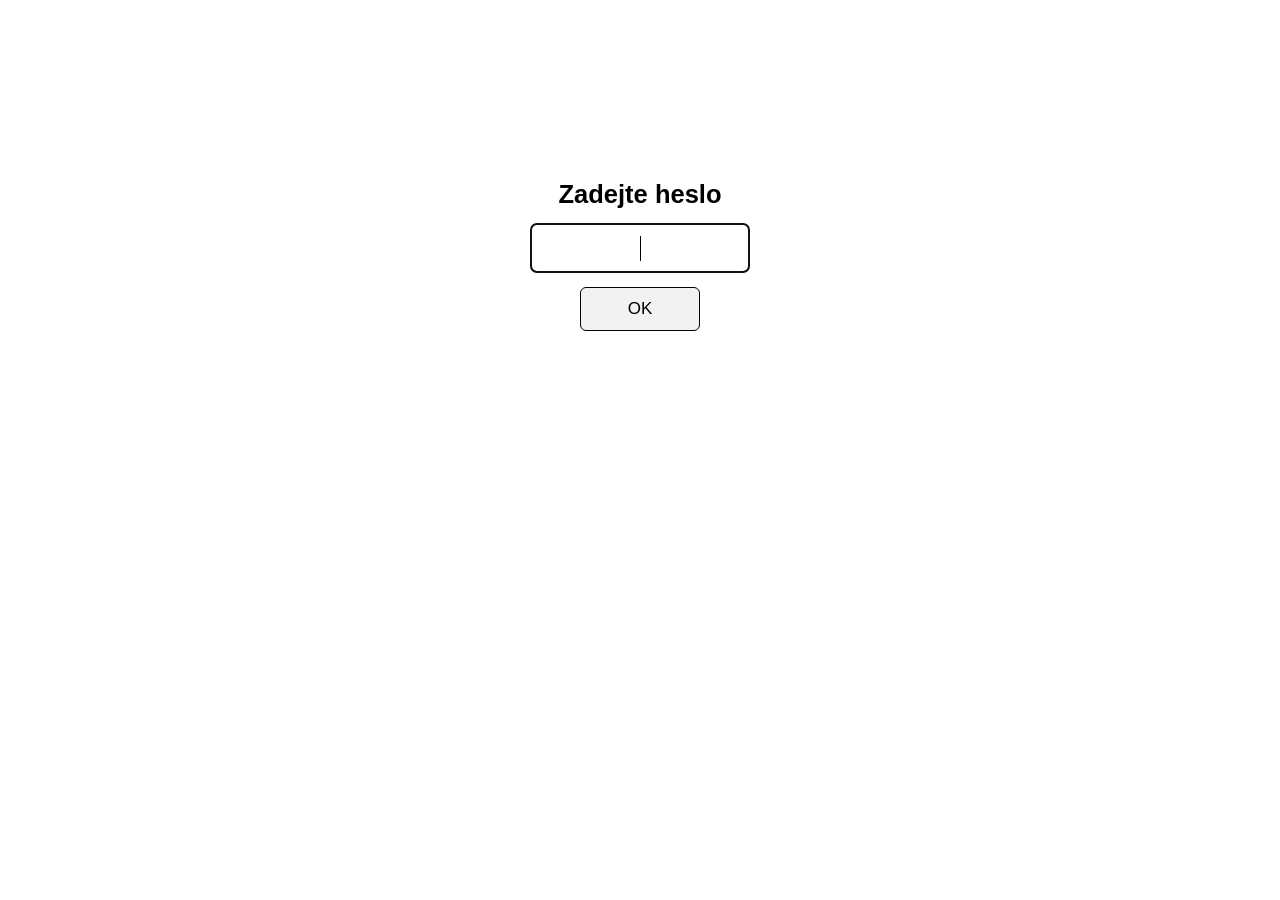
<file: index.html>
<!DOCTYPE html>
<html lang="cs">
<head>
<meta charset="utf-8">
<meta http-equiv="refresh" content="0; url=learn.html">
<title>Learn</title>
</head>
<body>
<a href="learn.html">Pokračovat do aplikace…</a>
</body>
</html>
</file>
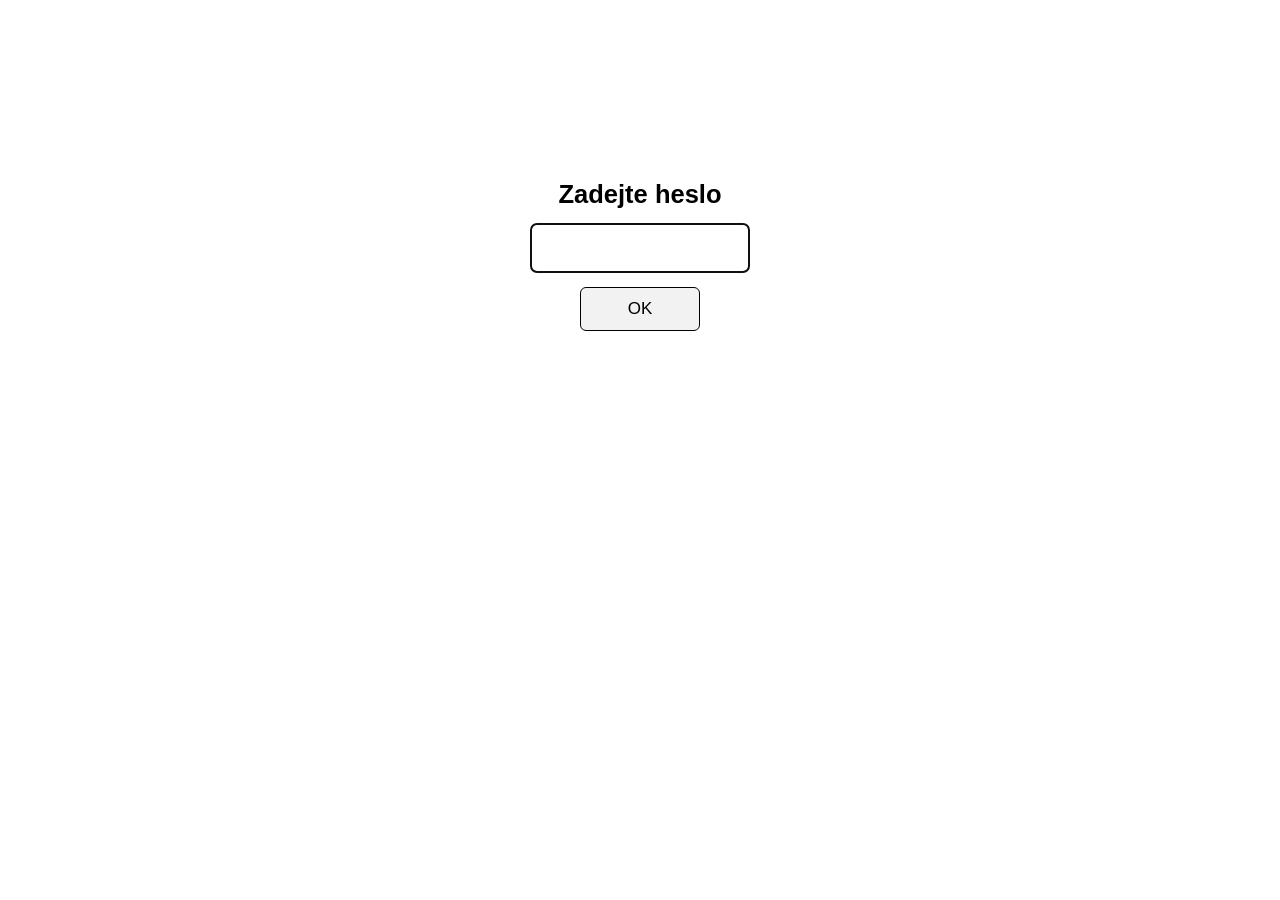
<file: learn.html>
<!DOCTYPE html>
<html lang="cs">
<head>
<meta charset="utf-8">
<meta name="viewport" content="width=device-width, initial-scale=1">
<title>Learn</title>
<link rel="stylesheet" href="files/style.css">
</head>
<body>
<div id="app"><div class="msg">Loading…</div></div>
<script src="files/app.js"></script>
</body>
</html>
</file>
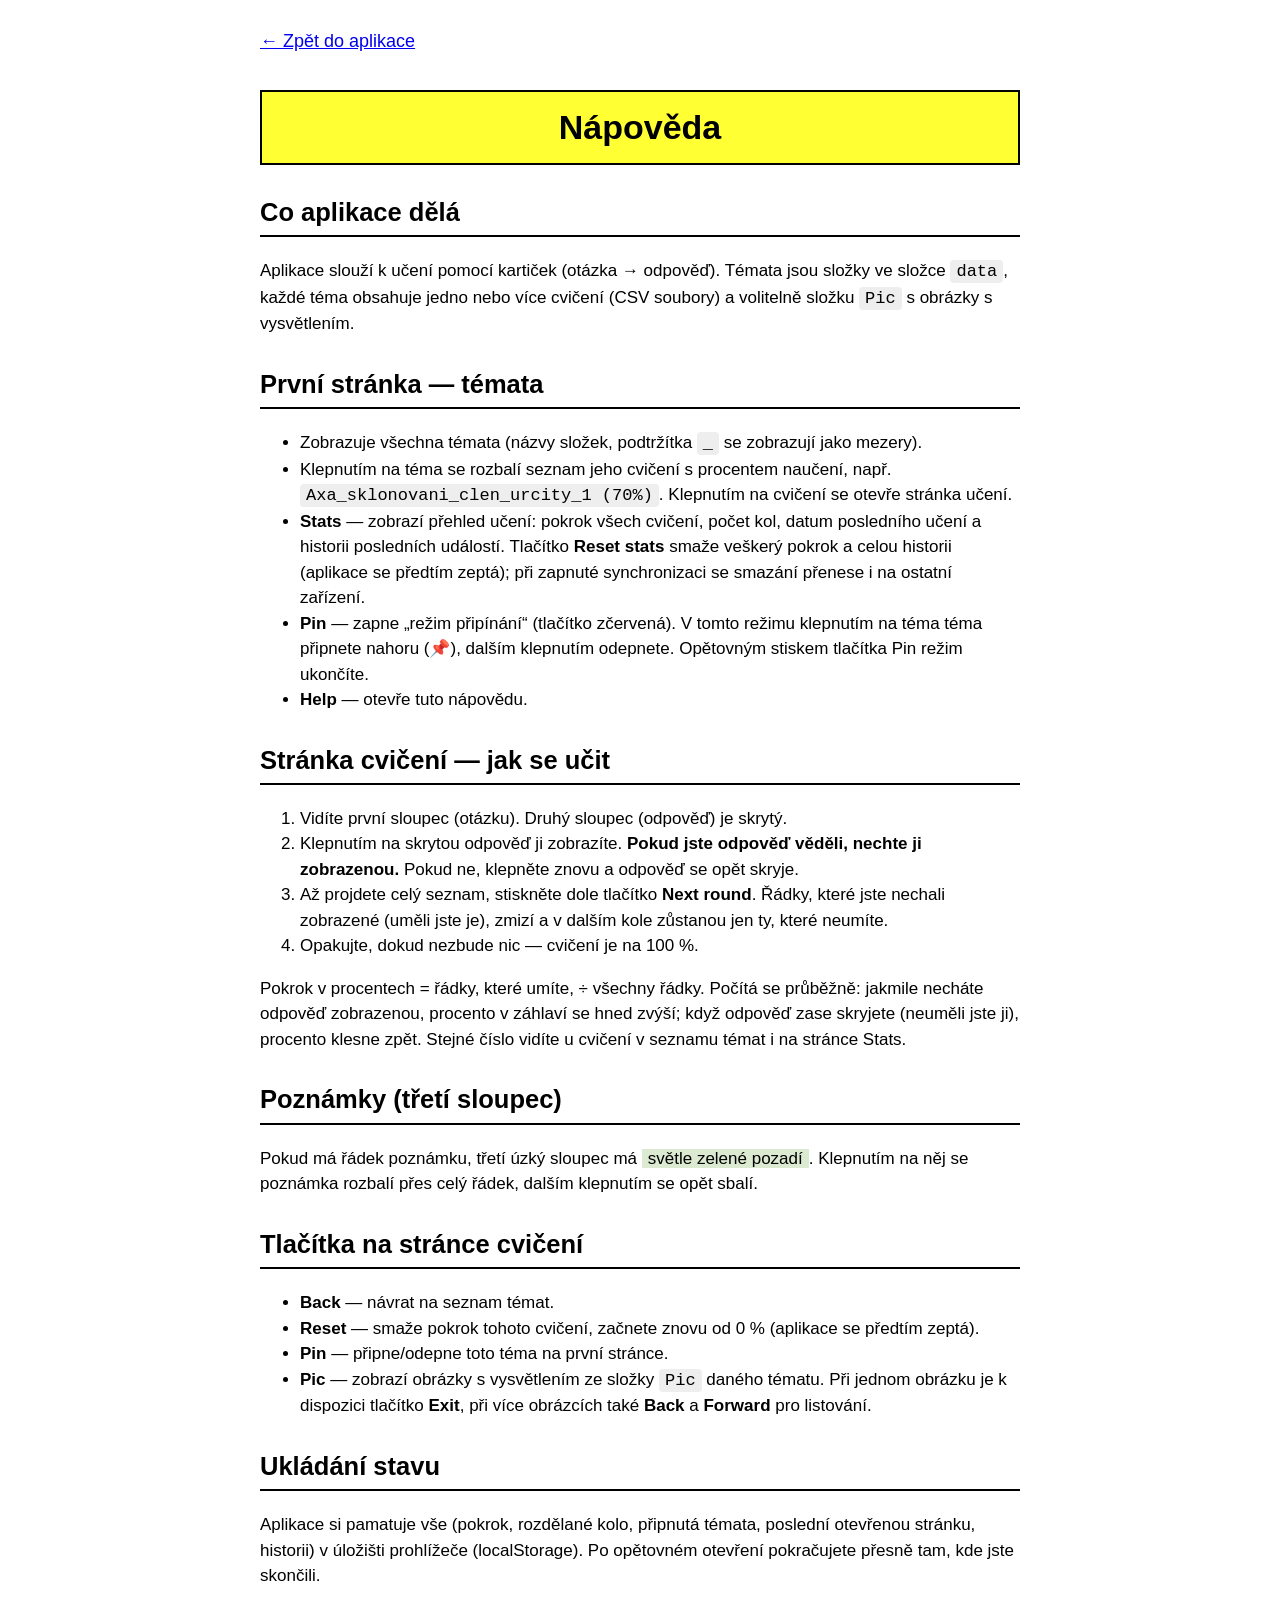
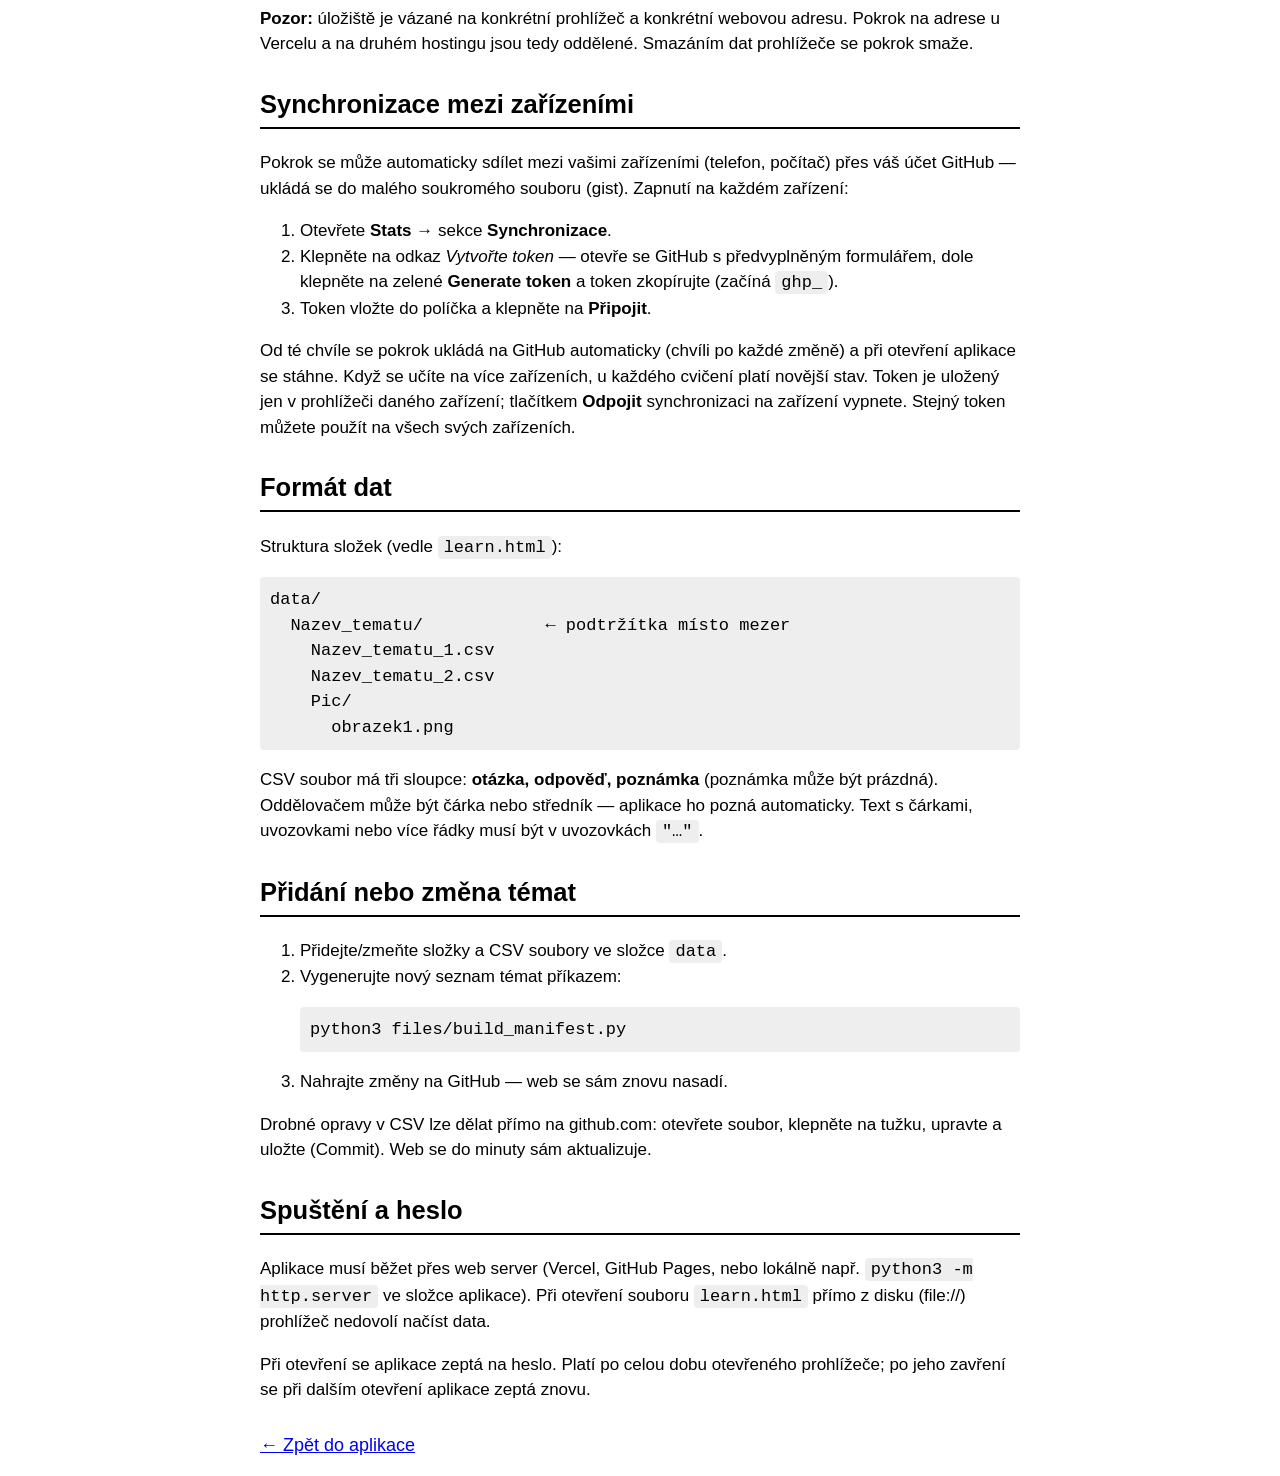
<file: files/help.html>
<!DOCTYPE html>
<html lang="cs">
<head>
<meta charset="utf-8">
<meta name="viewport" content="width=device-width, initial-scale=1">
<title>Nápověda — Learn</title>
<style>
  body { font-family: -apple-system, BlinkMacSystemFont, "Segoe UI", Roboto, Arial, sans-serif;
         font-size: 17px; line-height: 1.5; max-width: 760px; margin: 0 auto; padding: 16px; color: #000; }
  h1 { background: #ffff33; border: 2px solid #000; padding: 10px; text-align: center; }
  h2 { margin-top: 28px; border-bottom: 2px solid #000; padding-bottom: 4px; }
  code, pre { background: #eee; padding: 2px 6px; border-radius: 4px; }
  pre { padding: 10px; overflow-x: auto; }
  .green { background: #dcead2; padding: 0 6px; }
  a.back { display: inline-block; margin: 12px 0; font-size: 18px; }
</style>
</head>
<body>

<a class="back" href="../learn.html">← Zpět do aplikace</a>

<h1>Nápověda</h1>

<h2>Co aplikace dělá</h2>
<p>Aplikace slouží k učení pomocí kartiček (otázka → odpověď). Témata jsou složky ve složce
<code>data</code>, každé téma obsahuje jedno nebo více cvičení (CSV soubory) a volitelně složku
<code>Pic</code> s obrázky s vysvětlením.</p>

<h2>První stránka — témata</h2>
<ul>
  <li>Zobrazuje všechna témata (názvy složek, podtržítka <code>_</code> se zobrazují jako mezery).</li>
  <li>Klepnutím na téma se rozbalí seznam jeho cvičení s procentem naučení, např.
      <code>Axa_sklonovani_clen_urcity_1 (70%)</code>. Klepnutím na cvičení se otevře stránka učení.</li>
  <li><b>Stats</b> — zobrazí přehled učení: pokrok všech cvičení, počet kol, datum posledního učení
      a historii posledních událostí. Tlačítko <b>Reset stats</b> smaže veškerý pokrok a celou
      historii (aplikace se předtím zeptá); při zapnuté synchronizaci se smazání přenese
      i na ostatní zařízení.</li>
  <li><b>Pin</b> — zapne „režim připínání“ (tlačítko zčervená). V tomto režimu klepnutím na téma
      téma připnete nahoru (📌), dalším klepnutím odepnete. Opětovným stiskem tlačítka Pin režim ukončíte.</li>
  <li><b>Help</b> — otevře tuto nápovědu.</li>
</ul>

<h2>Stránka cvičení — jak se učit</h2>
<ol>
  <li>Vidíte první sloupec (otázku). Druhý sloupec (odpověď) je skrytý.</li>
  <li>Klepnutím na skrytou odpověď ji zobrazíte. <b>Pokud jste odpověď věděli, nechte ji zobrazenou.</b>
      Pokud ne, klepněte znovu a odpověď se opět skryje.</li>
  <li>Až projdete celý seznam, stiskněte dole tlačítko <b>Next round</b>. Řádky, které jste nechali
      zobrazené (uměli jste je), zmizí a v dalším kole zůstanou jen ty, které neumíte.</li>
  <li>Opakujte, dokud nezbude nic — cvičení je na 100 %.</li>
</ol>
<p>Pokrok v procentech = řádky, které umíte, ÷ všechny řádky. Počítá se průběžně: jakmile
necháte odpověď zobrazenou, procento v záhlaví se hned zvýší; když odpověď zase skryjete
(neuměli jste ji), procento klesne zpět. Stejné číslo vidíte u cvičení v seznamu témat
i na stránce Stats.</p>

<h2>Poznámky (třetí sloupec)</h2>
<p>Pokud má řádek poznámku, třetí úzký sloupec má <span class="green">světle zelené pozadí</span>.
Klepnutím na něj se poznámka rozbalí přes celý řádek, dalším klepnutím se opět sbalí.</p>

<h2>Tlačítka na stránce cvičení</h2>
<ul>
  <li><b>Back</b> — návrat na seznam témat.</li>
  <li><b>Reset</b> — smaže pokrok tohoto cvičení, začnete znovu od 0 % (aplikace se předtím zeptá).</li>
  <li><b>Pin</b> — připne/odepne toto téma na první stránce.</li>
  <li><b>Pic</b> — zobrazí obrázky s vysvětlením ze složky <code>Pic</code> daného tématu.
      Při jednom obrázku je k dispozici tlačítko <b>Exit</b>, při více obrázcích také
      <b>Back</b> a <b>Forward</b> pro listování.</li>
</ul>

<h2>Ukládání stavu</h2>
<p>Aplikace si pamatuje vše (pokrok, rozdělané kolo, připnutá témata, poslední otevřenou stránku,
historii) v úložišti prohlížeče (localStorage). Po opětovném otevření pokračujete přesně tam, kde
jste skončili.</p>
<p><b>Pozor:</b> úložiště je vázané na konkrétní prohlížeč a konkrétní webovou adresu. Pokrok na
adrese u Vercelu a na druhém hostingu jsou tedy oddělené. Smazáním dat prohlížeče se pokrok smaže.</p>

<!-- ONLINE-ONLY-START -->
<h2>Synchronizace mezi zařízeními</h2>
<p>Pokrok se může automaticky sdílet mezi vašimi zařízeními (telefon, počítač) přes váš účet
GitHub — ukládá se do malého soukromého souboru (gist). Zapnutí na každém zařízení:</p>
<ol>
  <li>Otevřete <b>Stats</b> → sekce <b>Synchronizace</b>.</li>
  <li>Klepněte na odkaz <i>Vytvořte token</i> — otevře se GitHub s předvyplněným formulářem,
      dole klepněte na zelené <b>Generate token</b> a token zkopírujte (začíná <code>ghp_</code>).</li>
  <li>Token vložte do políčka a klepněte na <b>Připojit</b>.</li>
</ol>
<p>Od té chvíle se pokrok ukládá na GitHub automaticky (chvíli po každé změně) a při otevření
aplikace se stáhne. Když se učíte na více zařízeních, u každého cvičení platí novější stav.
Token je uložený jen v prohlížeči daného zařízení; tlačítkem <b>Odpojit</b> synchronizaci
na zařízení vypnete. Stejný token můžete použít na všech svých zařízeních.</p>
<!-- ONLINE-ONLY-END -->

<h2>Formát dat</h2>
<p>Struktura složek (vedle <code>learn.html</code>):</p>
<pre>data/
  Nazev_tematu/            ← podtržítka místo mezer
    Nazev_tematu_1.csv
    Nazev_tematu_2.csv
    Pic/
      obrazek1.png</pre>
<p>CSV soubor má tři sloupce: <b>otázka, odpověď, poznámka</b> (poznámka může být prázdná).
Oddělovačem může být čárka nebo středník — aplikace ho pozná automaticky. Text s čárkami,
uvozovkami nebo více řádky musí být v uvozovkách <code>"…"</code>.</p>

<!-- ONLINE-ONLY-START -->
<h2>Přidání nebo změna témat</h2>
<ol>
  <li>Přidejte/zmeňte složky a CSV soubory ve složce <code>data</code>.</li>
  <li>Vygenerujte nový seznam témat příkazem:
      <pre>python3 files/build_manifest.py</pre></li>
  <li>Nahrajte změny na GitHub — web se sám znovu nasadí.</li>
</ol>
<p>Drobné opravy v CSV lze dělat přímo na github.com: otevřete soubor, klepněte na tužku,
upravte a uložte (Commit). Web se do minuty sám aktualizuje.</p>

<h2>Spuštění a heslo</h2>
<p>Aplikace musí běžet přes web server (Vercel, GitHub Pages, nebo lokálně např.
<code>python3 -m http.server</code> ve složce aplikace). Při otevření souboru
<code>learn.html</code> přímo z disku (file://) prohlížeč nedovolí načíst data.</p>
<p>Při otevření se aplikace zeptá na heslo. Platí po celou dobu otevřeného prohlížeče;
po jeho zavření se při dalším otevření aplikace zeptá znovu.</p>
<!-- ONLINE-ONLY-END -->

<a class="back" href="../learn.html">← Zpět do aplikace</a>

</body>
</html>
</file>
<file: files/style.css>
* { box-sizing: border-box; margin: 0; padding: 0; }

html, body {
  height: 100%;
}

body {
  font-family: -apple-system, BlinkMacSystemFont, "Segoe UI", Roboto, Arial, sans-serif;
  font-size: 17px;
  background: #fff;
  color: #000;
}

#app {
  height: 100%;
  display: flex;
  flex-direction: column;
}

.msg {
  padding: 24px 16px;
  text-align: center;
  font-size: 18px;
}

.msg.error { color: #a00; }
.msg code { background: #eee; padding: 2px 6px; }
.msg.done { font-size: 24px; }

/* ---------- Header ---------- */

.header {
  background: #ffff33;
  border: 2px solid #000;
  padding: 8px;
  display: flex;
  flex-wrap: wrap;
  gap: 8px;
  align-items: center;
  justify-content: center;
  flex-shrink: 0;
}

button, a.btn {
  font-size: 17px;
  min-height: 44px;
  min-width: 70px;
  padding: 8px 14px;
  border: 1px solid #000;
  border-radius: 6px;
  background: #f2f2f2;
  color: #000;
  text-decoration: none;
  display: inline-flex;
  align-items: center;
  justify-content: center;
  cursor: pointer;
  touch-action: manipulation;
}

button:disabled { opacity: 0.4; }

button.active { background: #e33; color: #fff; }

button.danger { background: #f6c8c8; }

.exname {
  flex-basis: 100%;
  text-align: center;
  font-weight: bold;
  padding-top: 4px;
}

.pinhint {
  background: #ffe0e0;
  padding: 8px;
  text-align: center;
  font-size: 15px;
}

/* ---------- Topics grid ---------- */

.topics {
  display: grid;
  grid-template-columns: 1fr 1fr;
  gap: 6px;
  padding: 8px;
  overflow-y: auto;
}

.topic {
  min-height: 64px;
  font-size: 18px;
  background: #fff;
  border-radius: 4px;
}

.topic.pinned { background: #fff6cc; }

.files {
  grid-column: 1 / -1;
  display: flex;
  flex-direction: column;
  gap: 4px;
  padding: 4px 0 8px 12px;
  border-left: 4px solid #ccc;
}

.file {
  justify-content: flex-start;
  text-align: left;
  min-height: 48px;
  background: #eef4ff;
}

/* ---------- Exercise table ---------- */

.tablewrap {
  flex: 1;
  overflow-y: scroll;
  min-height: 0;
}

/* wide scrollbar, ~1 cm, comfortable for a finger */
.tablewrap::-webkit-scrollbar { width: 38px; }
.tablewrap::-webkit-scrollbar-track { background: #eee; }
.tablewrap::-webkit-scrollbar-thumb {
  background: #c4d4e8;
  border: 1px solid #8899aa;
  border-radius: 8px;
}

.extable {
  width: 100%;
  border-collapse: collapse;
  table-layout: fixed;
}

.extable td {
  border: 1px solid #000;
  padding: 10px 8px;
  vertical-align: middle;
  word-wrap: break-word;
  -webkit-user-select: none;
  user-select: none;
}

td.q { width: 48%; }

td.a {
  cursor: pointer;
  background: #fafafa;
}

td.a.shown { background: #fff; }

/* note column ~1 cm wide */
td.n {
  width: 38px;
  min-width: 38px;
  cursor: pointer;
}

td.n.hasnote { background: #dcead2; }

tr.noterow td.notecell {
  background: #dcead2;
  text-align: center;
  cursor: pointer;
  white-space: pre-wrap;
}

.roundbar {
  padding: 14px 8px 40px;
  display: flex;
  gap: 16px;
  align-items: center;
  justify-content: center;
}

#btnNext { font-weight: bold; min-height: 52px; min-width: 160px; }

.counter { font-size: 15px; color: #444; }

/* ---------- Login ---------- */

.login {
  display: flex;
  flex-direction: column;
  align-items: center;
  gap: 14px;
  padding-top: 20vh;
}

.login input {
  font-size: 22px;
  padding: 10px;
  border: 2px solid #000;
  border-radius: 6px;
  width: 220px;
  text-align: center;
}

.login button { min-width: 120px; }

.pwmsg { color: #a00; min-height: 24px; font-size: 16px; }

/* ---------- Overlays (stats, pictures) ---------- */

.overlay {
  position: fixed;
  inset: 0;
  background: rgba(255, 255, 255, 0.98);
  z-index: 10;
  overflow-y: auto;
}

.overlay .panel { padding: 12px; }

.overlay h2 { margin: 12px 0 8px; }

table.stats {
  width: 100%;
  border-collapse: collapse;
  margin-bottom: 8px;
  font-size: 15px;
}

table.stats th, table.stats td {
  border: 1px solid #999;
  padding: 6px;
  text-align: left;
}

.overlay .exit { margin: 12px 0; }

.synchelp { padding-left: 22px; margin: 8px 0; }
.synchelp li { margin-bottom: 6px; }

.syncrow { display: flex; gap: 8px; margin: 8px 0; }

.syncrow input {
  flex: 1;
  min-width: 0;
  font-size: 16px;
  padding: 8px;
  border: 2px solid #000;
  border-radius: 6px;
}

.picview {
  background: rgba(0, 0, 0, 0.97);
  display: flex;
  flex-direction: column;
}

.picbar {
  padding: 8px;
  display: flex;
  gap: 8px;
  align-items: center;
  justify-content: center;
  flex-shrink: 0;
}

.picbar .counter { color: #fff; }

.picholder {
  flex: 1;
  min-height: 0;
  display: flex;
  align-items: center;
  justify-content: center;
  padding: 8px;
}

.picholder img {
  max-width: 100%;
  max-height: 100%;
  object-fit: contain;
  background: #fff;
}
</file>
